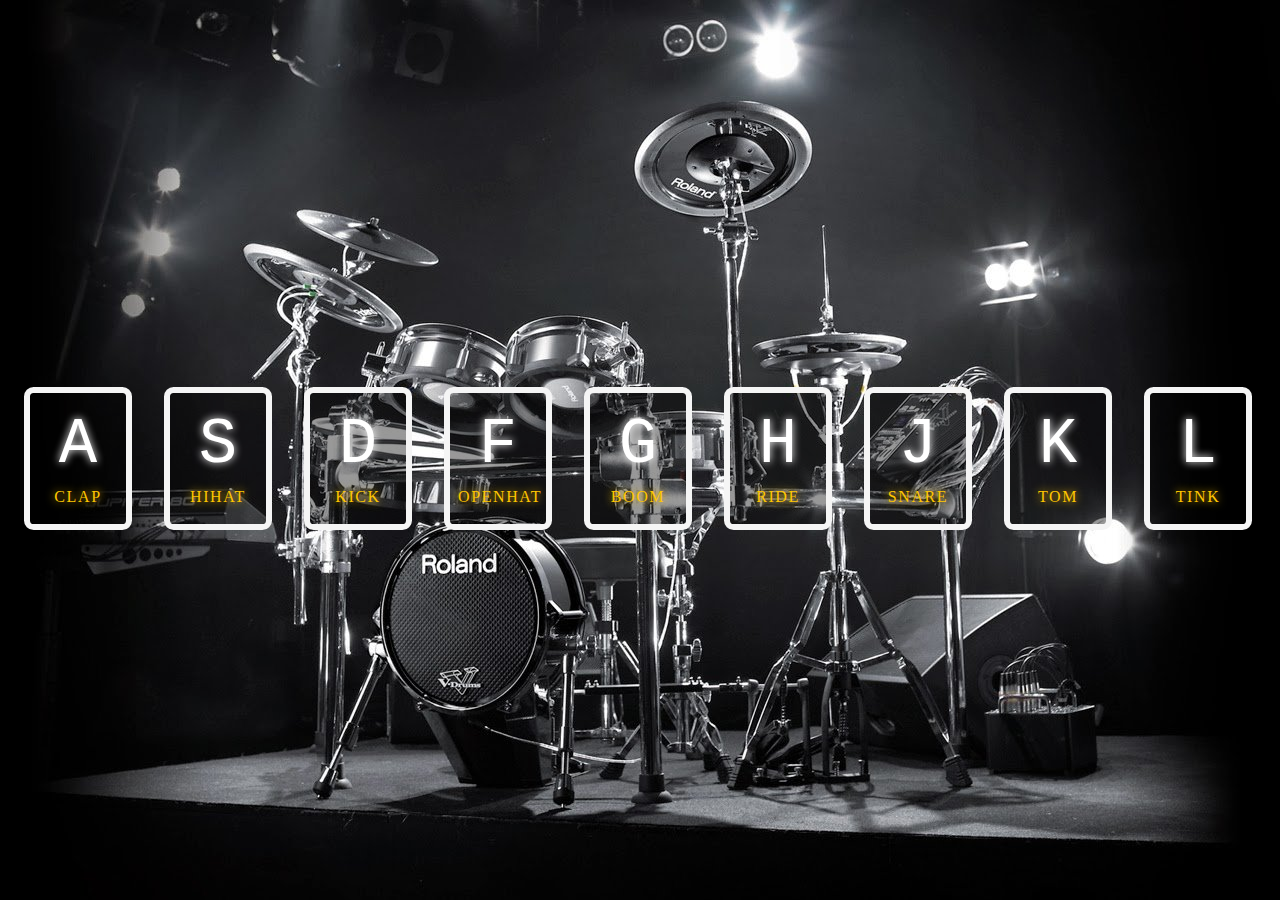
<file: DrumKit/DrumKit.html>
<!DOCTYPE html>
<html lang="en">
<head>
    <meta charset="UTF-8">
    <meta name="viewport" content="width=device-width, initial-scale=1.0">
    <meta http-equiv="X-UA-Compatible" content="ie=edge">
    <title>JavaScript Drum Kit</title>
    <link rel="stylesheet" href="Style.css">
</head>
<body>
    <div class="keys">
        <div data-key="65" class="key">
            <kbd>A</kbd>
            <span class="sound">clap</span>
        </div>
        <div data-key="83" class="key">
            <kbd>S</kbd>
            <span class="sound">hihat</span>
        </div>
        <div data-key="68" class="key">
            <kbd>D</kbd>
            <span class="sound">kick</span>
        </div>
        <div data-key="70" class="key">
            <kbd>F</kbd>
            <span class="sound">openhat</span>
        </div>
        <div data-key="71" class="key">
            <kbd>G</kbd>
            <span class="sound">boom</span>
        </div>
        <div data-key="72" class="key">
            <kbd>H</kbd>
            <span class="sound">ride</span>
        </div>
        <div data-key="74" class="key">
            <kbd>J</kbd>
            <span class="sound">snare</span>
        </div>
        <div data-key="75" class="key">
            <kbd>K</kbd>
            <span class="sound">tom</span>
        </div>
        <div data-key="76" class="key">
            <kbd>L</kbd>
            <span class="sound">tink</span>
        </div>
    </div>
    
    <audio data-key="65" src="sounds/clap.wav"></audio>
    <audio data-key="83" src="sounds/hihat.wav"></audio>
    <audio data-key="68" src="sounds/kick.wav"></audio>
    <audio data-key="70" src="sounds/openhat.wav"></audio>
    <audio data-key="71" src="sounds/boom.wav"></audio>
    <audio data-key="72" src="sounds/ride.wav"></audio>
    <audio data-key="74" src="sounds/snare.wav"></audio>
    <audio data-key="75" src="sounds/tom.wav"></audio>
    <audio data-key="76" src="sounds/tink.wav"></audio>

    <script src="Script.js"></script>
      
</body>
</html>
</file>
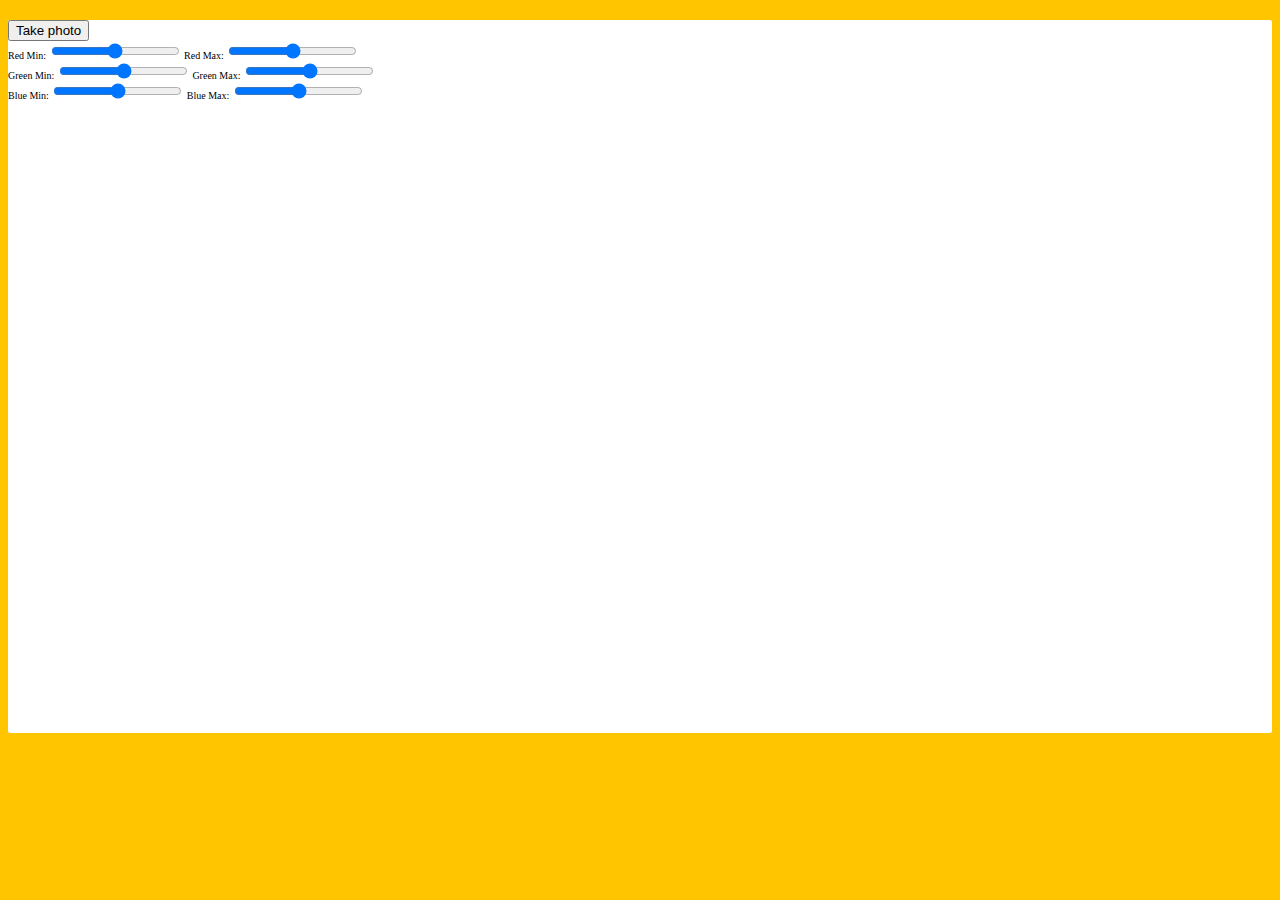
<file: WebCam Photobooth/cam.html>
<!DOCTYPE html>
<html lang="en">
<head>
    <meta charset="UTF-8">
    <meta name="viewport" content="width=device-width, initial-scale=1.0">
    <meta http-equiv="X-UA-Compatible" content="ie=edge">
    <title>Photobooth</title>
    <link rel="stylesheet" href="Style.css">
</head>
<body>
    <div class="photobooth">
        <div class="controls">
            <button>Take photo</button>
            <div class="rgb">
                <label for="rmin">Red Min:</label>
                <input type="range" min=0 max=255 name="rmin">
                <label for="rmax">Red Max:</label>
                <input type="range" min=0 max=255 name="rmax">

                <br>

                <label for="gmin">Green Min:</label>
                <input type="range" min=0 max=255 name="gmin">
                <label for="gmax">Green Max:</label>
                <input type="range" min=0 max=255 name="gmax">
                
                <br>

                <label for="bmin">Blue Min:</label>
                <input type="range" min=0 max=255 name="bmin">
                <label for="bmax">Blue Max:</label>
                <input type="range" min=0 max=255 name="bmax">
            </div>
        </div>

        <canvas class="photo"></canvas>
        <video class="player"></video>
        <div class="strip"></div>

    </div>

    <audio class="snap" src="http://wesbos.com/demos/photobooth/snap.mp3" hidden></audio>

    <script src="Script.js"></script>

</body>
</html>
</file>
<file: DrumKit/Style.css>
html {
    background: url('bg_image.jpg') no-repeat center fixed;
    background-size: cover;
    position: fixed;
    margin: 0;
    padding: 0;
}

.keys {
    display: flex;
    flex: 1;
    min-height: 100vh;
    align-items: center;
}

.key {
    border: 0.4rem solid whitesmoke;
    border-radius: 0.6rem;
    margin: 1rem;
    font-size: 1.5rem;
    padding: 1rem 0.5rem;
    text-align: center;
    color: white;
    background: rgba(0, 0, 0, 0.4);
    text-shadow: 0 0 .5rem;
    width: 5rem;
    transition: all 0.8s;
}

kbd {
    display: block;
    font-size: 4rem;
}

.sound {
    font-size: 1rem;
    text-transform: uppercase;
    letter-spacing: .1rem;
    color: #ffc600;
}

.transition {
    transform: scale(1.1);
    border-color: #ffc600;
    box-shadow: 0 0 1rem #ffc600;
}
</file>
<file: WebCam Photobooth/Style.css>
html {
    box-sizing: border-box;
}
  
  *, *:before, *:after {
    box-sizing: inherit;
}

html {
    font-size: 10px;
    background: #ffc600;
}
  
.photobooth {
    background: white;
    max-width: 150rem;
    margin: 2rem auto;
    border-radius: 2px;
}

/*clearfix*/
.photobooth:after {
    content: '';
    display: block;
    clear: both;
}

.photo {
    width: 100%;
    float: left;
}
  
.player {
    position: absolute;
    top: 20px;
    right: 20px;
    width:200px;
}

/*
  Strip!
*/

.strip {
    padding: 2rem;
}
  
.strip img {
    width: 100px;
    overflow-x: scroll;
    padding: 0.8rem 0.8rem 2.5rem 0.8rem;
    box-shadow: 0 0 3px rgba(0,0,0,0.2);
    background: white;
}

.strip a:nth-child(5n+1) img { transform: rotate(10deg); }
.strip a:nth-child(5n+2) img { transform: rotate(-2deg); }
.strip a:nth-child(5n+3) img { transform: rotate(8deg); }
.strip a:nth-child(5n+4) img { transform: rotate(-11deg); }
.strip a:nth-child(5n+5) img { transform: rotate(12deg); }
</file>
